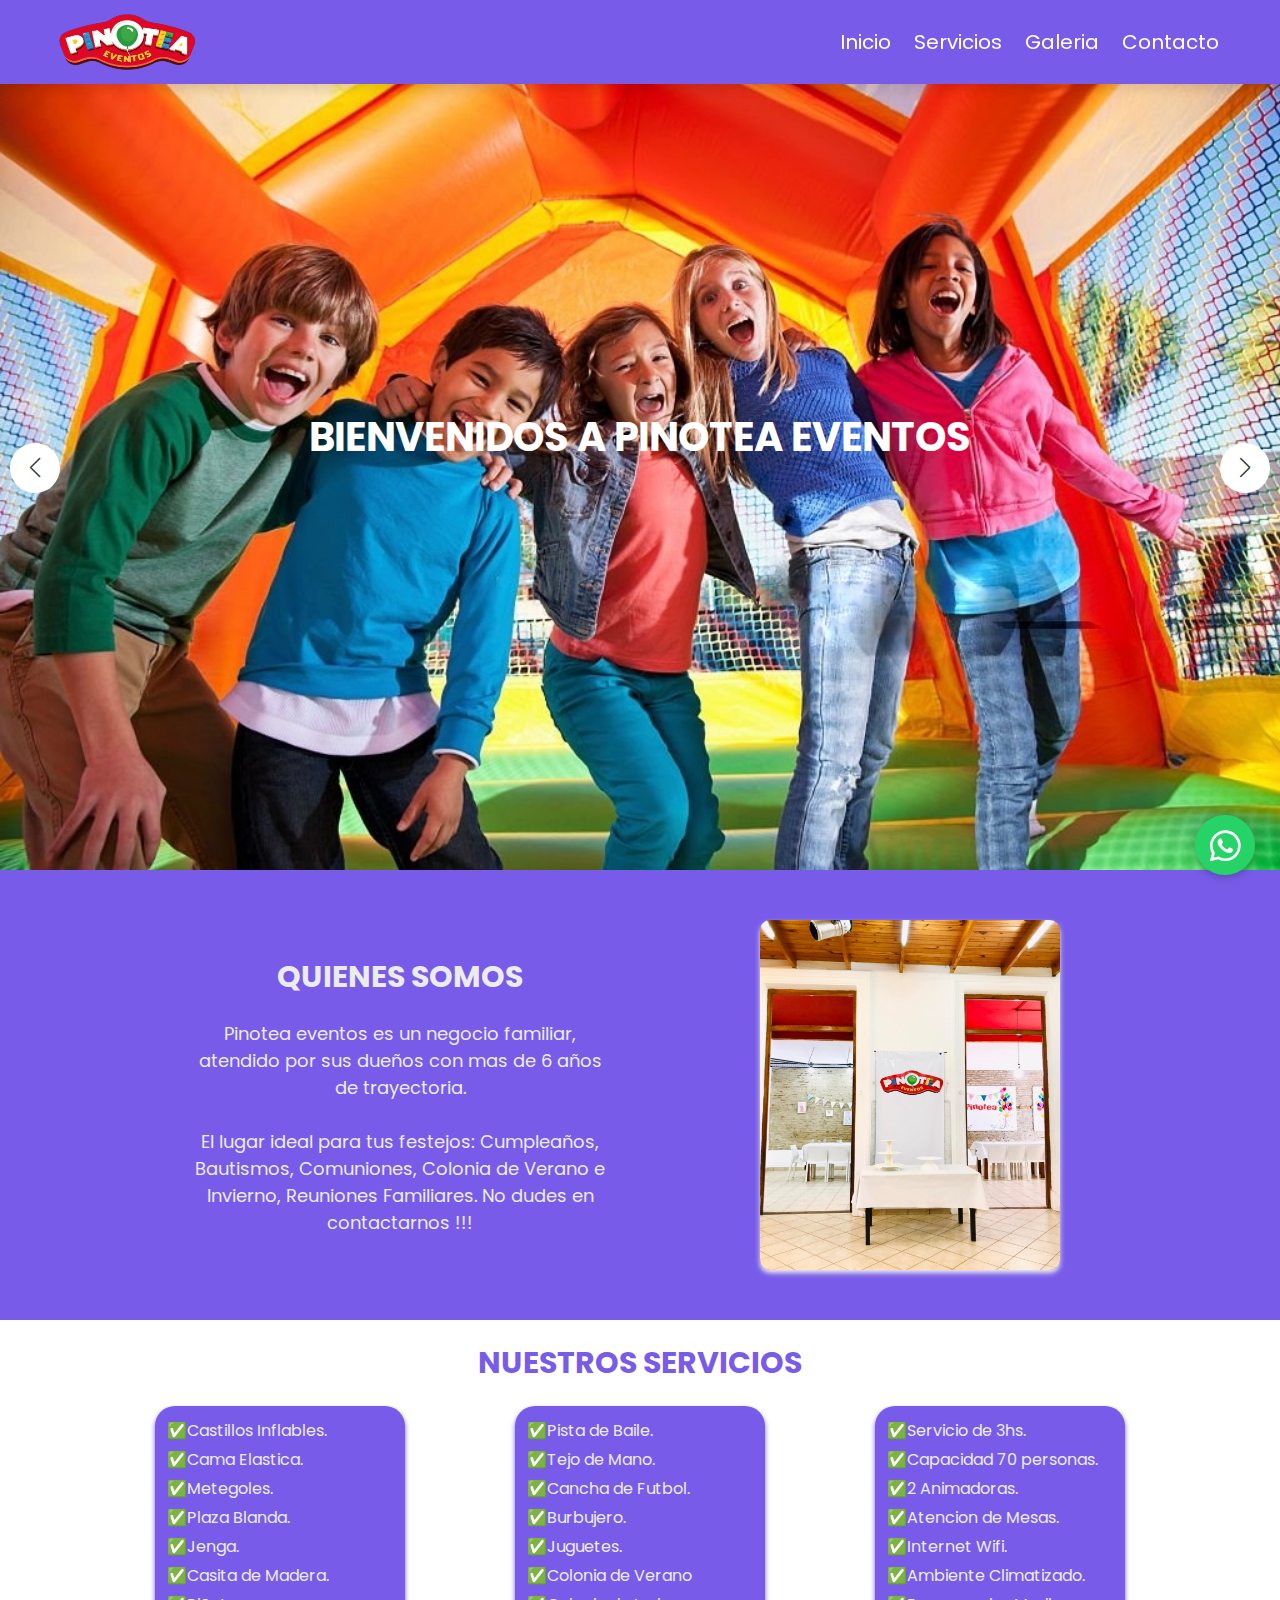
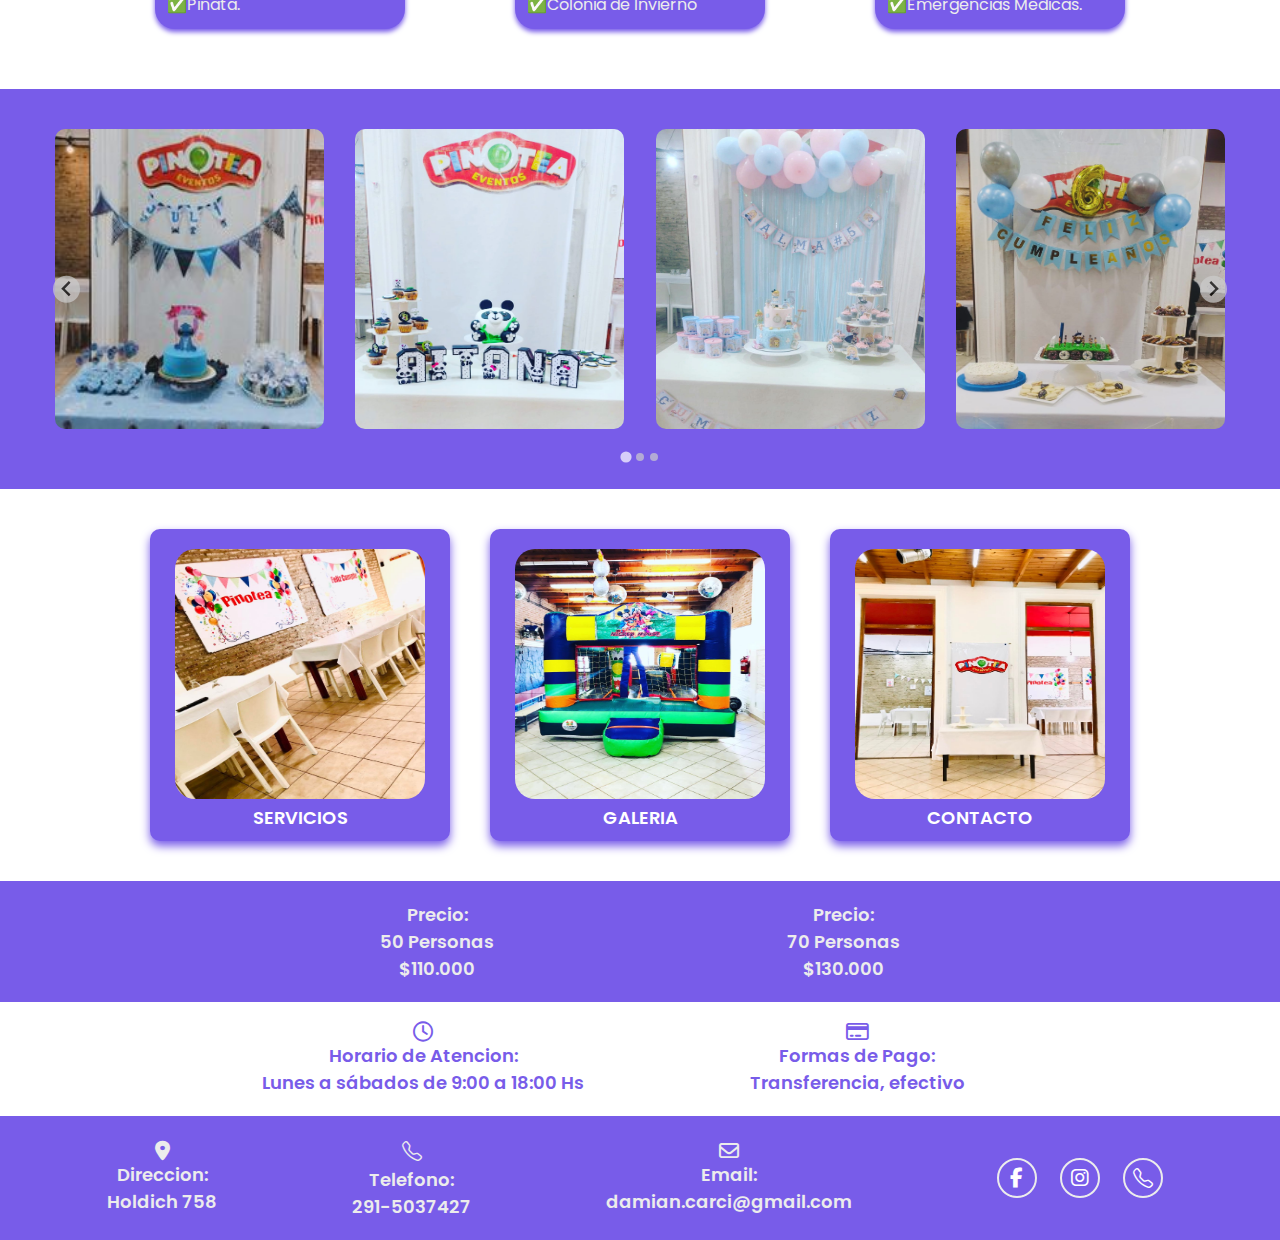
<file: index.html>
<!DOCTYPE html>
<html lang="en">
<head>
    <meta charset="UTF-8">
    <meta name="viewport" content="width=device-width, initial-scale=1.0">
    <title>Pinotea Eventos</title>
    <link rel="icon" href="./img-pinotea/logo-header-removebg-preview-icon.ico">
    <!-- font awesome cdn link  -->
   <link rel="stylesheet" href="https://cdnjs.cloudflare.com/ajax/libs/font-awesome/6.0.0/css/all.min.css">
   <!-- swiper js cdn link -->
   <link rel="stylesheet" href="https://cdn.jsdelivr.net/npm/swiper@9/swiper-bundle.min.css" />
    <!-- custom css link -->
   <link rel="stylesheet" href="style.css">
   <link rel="stylesheet" href="./css/animaciones.css" />
   <link rel="stylesheet" href="./mediaqueries/mediaqueries.css">
   <link rel="stylesheet" href="css/splide.min.css">
   
   <!-- iconos boostrap --> 
   <link
   rel="stylesheet"
   href="https://cdn.jsdelivr.net/npm/bootstrap-icons@1.9.1/font/bootstrap-icons.css"
 />
 <!-- iconos cdn inst y fcbk -->
 <link
 rel="stylesheet"
 href="https://cdnjs.cloudflare.com/ajax/libs/font-awesome/6.5.2/css/all.min.css"
/>
<script src="./js/splide.min.js"></script>
</head>
<body>

 <!-- header -->
    <header class="header">

   <!--   <a href="#" class="logo"> 
        <i class="fa-brands fa-fort-awesome"></i> Pinotea Eventos <i class="fa-brands fa-fort-awesome"></i>
      </a> -->
  
        <img src="./img-pinotea/logo-header-original.png" class="logo-img" alt="">
      
        <nav class="navbar"> 
          <a href="#inicio" class="boton-menu active">Inicio</a>
          <a href="./html/servicios.html" class="boton-menu">Servicios</a> 
          <a href="./html/imagenes.html" class="boton-menu">Galeria</a>
          <a href="./html/contacto.html" class="boton-menu">Contacto</a>
        </nav>

      <div id="menu-btn" class="fas fa-bars"></div>

    </header>
 <!-- end --> 

 

<!-- inicio --> 
<main>
  <!-- home -->
  <section class="home" id="home"> 

    <div class="swiper home-slider">

       <div class="swiper-wrapper">

          <div class="swiper-slide slide" style="background: url(img-pinotea/niños-riendo5.jpeg) no-repeat;">
             <div class="content">
                <h3>Bienvenidos a Pinotea Eventos</h3>
                <a href="https://api.whatsapp.com/send?phone=2915037427" class="btn" target="_blank"> Contactanos</a>
             </div>
          </div>

          <div class="swiper-slide slide" style="background: url(img-pinotea/galleria11.jpg) no-repeat;">
             <div class="content">
                <h3>Eventos Infantiles</h3>
                <a href="https://api.whatsapp.com/send?phone=2915037427" class="btn"> Contactanos</a>
             </div>
          </div> 

          <div class="swiper-slide slide" style="background: url(img-pinotea/galleria12.jpg) no-repeat;">
            <div class="content">
               <h3>Reuniones Familiares</h3>
               <a href="https://api.whatsapp.com/send?phone=2915037427" class="btn"> Contactanos</a>
            </div>
         </div>

    <!--  <div class="swiper-slide slide" style="background: url(img-pinotea/galleria2.jpg) no-repeat;">
             <div class="content">
                <h3>Colonia de Verano e Invierno</h3>
                <a href="https://api.whatsapp.com/send?phone=2915037427" class="btn">Contactanos</a>
             </div>
          </div> -->

    <!--  <div class="swiper-slide slide" style="background: url(img-pinotea/slider1.jpg) no-repeat;">
             <div class="content">
                <h3>Bienvenidos a Pinotea Eventos</h3>
                <a href="https://api.whatsapp.com/send?phone=2915037427" class="btn">Contactanos</a>
             </div>
          </div> -->

       </div>

       <div class="swiper-button-next"></div>
       <div class="swiper-button-prev"></div>

    </div>

 </section>
 <!-- end --> 
 <section class="nosotros-index" >
  <div class="contenedor-principal">
   <div class="nosotros-container">
     <h2>QUIENES SOMOS</h2>
     <p>Pinotea eventos es un negocio familiar, atendido por sus dueños con mas de 6 años de trayectoria. <br>  <br>
       El lugar ideal para tus festejos: Cumpleaños, Bautismos, Comuniones, 
       Colonia de Verano e Invierno, Reuniones Familiares. No dudes en contactarnos !!!
     </p>
   </div>

   <div class="nosotros-card">
    <img src="img-pinotea/galleria.jpg" alt="">
   </div>
  </div> 
 </section>
<!-- end --> 

<!-- servicios inicio --> 
<section class="servicios-index">
   <div class="servicios-container">
     <h2>NUESTROS SERVICIOS</h2>
     <div class="contenido-servicios-index">
       <div class="contenido-servicios-orden-index">
         <div class="contenido-servicios-orden-index1">
           <p>✅Castillos Inflables.</p>
           <p>✅Cama Elastica.</p>
           <p>✅Metegoles.</p>
           <p>✅Plaza Blanda.</p>
           <p>✅Jenga.</p> 
           <p>✅Casita de Madera.</p> 
           <p>✅Piñata.</p>
           </div>
         </div>

       <div class="contenido-servicios-orden-index">
         <div class="contenido-servicios-orden-index2">
           <p>✅Pista de Baile.</p>
           <p>✅Tejo de Mano.</p>
           <p>✅Cancha de Futbol.</p>
           <p>✅Burbujero.</p>
           <p>✅Juguetes.</p> 
           <p>✅Colonia de Verano</p> 
           <p>✅Colonia de Invierno</p>
         </div>
       </div>

       <div class="contenido-servicios-orden-index">
         <div class="contenido-servicios-orden-index3"> 
           <p>✅Servicio de 3hs.</p>
           <p>✅Capacidad 70 personas.</p>
           <p>✅2 Animadoras.</p>
           <p>✅Atencion de Mesas.</p>
           <p>✅Internet Wifi.</p>
           <p>✅Ambiente Climatizado.</p>
           <p>✅Emergencias Medicas.</p> 
         </div>
       </div>
     </div> 
   </div>
 </section> 
<!-- end --> 

<!-- splide inicio --> 
<section class="slide-index">
   <div class="contenido">
     <div class="splide" role="group" aria-label="Splide Basic HTML Example">
       <div class="splide__track">
           <ul class="splide__list">
                 <li class="splide__slide"><img src="./img-pinotea/slider.jpg" alt=""></li>
                 <li class="splide__slide"><img src="./img-pinotea/slider11.jpg" alt=""></li>
                 <li class="splide__slide"><img src="./img-pinotea/slider10.jpg" alt=""></li>
                 <li class="splide__slide"><img src="./img-pinotea/slider5.jpg" alt=""></li>
                 <li class="splide__slide"><img src="./img-pinotea/slider.jpg" alt=""></li>
                 <li class="splide__slide"><img src="./img-pinotea/slider3.jpg" alt=""></li>
                 <li class="splide__slide"><img src="./img-pinotea/slider4.jpg" alt=""></li>
                 <li class="splide__slide"><img src="./img-pinotea/slider6.jpg" alt=""></li>
                 <li class="splide__slide"><img src="./img-pinotea/slider7.jpg" alt=""></li>
                 <li class="splide__slide"><img src="./img-pinotea/slider8.jpg" alt=""></li>
                 <li class="splide__slide"><img src="./img-pinotea/slider9.jpg" alt=""></li>
                 <li class="splide__slide"><img src="./img-pinotea/slider1.jpg" alt=""></li>
           </ul>
       </div>
     </div>
   </div>
 </section> 
 <!-- end --> 

<!-- cards inicio --> 
<section id="info">
  <div class="info-cards-container">
    <div class="info-card">
      <a href="./html/servicios.html">
        <img src="./img-pinotea/galleria2.jpg" alt="" />
        <h3>SERVICIOS</h3>
      </a>
    </div>
  
    <div class="info-card">
      <a href="./html/imagenes.html">
        <img src="./img-pinotea/galleria6.jpg" alt="" />
        <h3>GALERIA</h3>
      </a>
    </div>

    <div class="info-card"> 
      <a href="./html/contacto.html">
        <img src="./img-pinotea/galleria.jpg" alt="" />
        <h3>CONTACTO</h3>
      </a>
    </div>
  </div>
</section>







<!-- end --> 

<!-- icons inicio --> 

<!-- <section class="icons-index">
   <div class="icons-index-contenedor">
     <div class="icons-index-card">
       <img src="./img-pinotea/tel.jpeg" alt="">
       <p>Escribinos por whatsapp</p>
     </div>
     <div class="icons-index-card">
       <img src="./img-pinotea/mujer.jpeg" alt="">
       <p>Coordinamos un fecha</p>
     </div>
     <div class="icons-index-card">
       <img src="./img-pinotea/icono-cumpleños.jpg" alt="">
       <p>Veni a disfrutar tu fiesta</p>
     </div>
   </div>
 </section> --> 

<!-- end --> 

<!-- footer inicio --> 
<footer id="footer2"> 
   <div class="footer2-container3">
     <div class="blue">
       <div class="precio1-footer2">
         <p>Precio:</p>
         <p>50 Personas</p>
         <p>$110.000</p>
       </div> 

       <div class="precio2-footer2">
         <p>Precio:</p>
         <p>70 Personas</p>
         <p>$130.000</p>
       </div>
     </div>
   </div> 

   <div class="footer2-container2">
     <div class="blue">
       <div class="horario-footer2">
         <i class="fa-regular fa-clock"></i>
         <p>Horario de Atencion:</p>
         <p>Lunes a sábados de 9:00 a 18:00 Hs</p>
       </div> 

       <div class="pago-footer2">
         <i class="fa-regular fa-credit-card"></i> 
         <p>Formas de Pago:</p>
         <p>Transferencia, efectivo</p>
       </div>
     </div>
   </div> 

   <div class="footer2-container">
     <div class="direccion-footer">
       <i class="fa-solid fa-location-dot"></i>
       <p>Direccion:</p>
       <p>Holdich 758</p>
     </div> 

     <div class="telefono-footer">
       <i class="bi bi-telephone"></i> 
       <p>Telefono:</p>
       <p>291-5037427</p>
     </div>

     <div class="email-footer">
       <i class="fa-regular fa-envelope"></i>
       <p>Email:</p>
       <p>damian.carci@gmail.com</p>
     </div> 

     <!--
     <div class="pago-footer">
       <i class="fa-regular fa-credit-card"></i>
       <p>Medios de pago:</p>
       <p>Efectivo o Transferencia</p>
     </div> -->

     <div class="social-icons">
       <a href="https://www.facebook.com/Pinoteacasitadefiestas" target="_blank">
         <i class="fab fa-facebook-f"></i>
       </a>
       <a href="https://www.instagram.com/pinotea.eventos?igsh=MXY5YWk1NXZpdzN3cA==" target="_blank">
         <i class="fab fa-instagram"></i>
       </a>
       <a href="https://api.whatsapp.com/send?phone=2915037427" target="_blank">
         <i class="bi bi-telephone"></i>
       </a> 
       <!-- <a href="" target="_blank">
         <i class="fa-brands fa-whatsapp"></i>
       </a> -->
     </div>
   </div> 

 </footer>
<!-- end footer--> 
<!-- icono whatsapp -->
<a href="https://api.whatsapp.com/send?phone=2915037427" class="btn-wsp" target="_blank">
 <i class="fa-brands fa-whatsapp"></i>
</a>
</main>
   <script src="https://cdn.jsdelivr.net/npm/swiper@9/swiper-bundle.min.js"></script>

   <script src="script.js"></script>
   <script>
      var splide = new Splide( '.splide', {
        type   : 'loop',
        perMove: 1,
perPage: 4,
gap    : '.2rem',
breakpoints: {

  1023: {
    perPage: 3,
    gap    : '.3rem',
  },

  767: {
    perPage: 3,
    gap    : '.7rem',
  },

  580: {
    perPage: 2,
    gap    : '.2rem',
    perMove: 1,
  }, 

  400: {
    perPage: 1, 
    perMove: 1,
  }, 
  }, 
},
 );

splide.mount();
  </script>

</body>
</html>
</file>
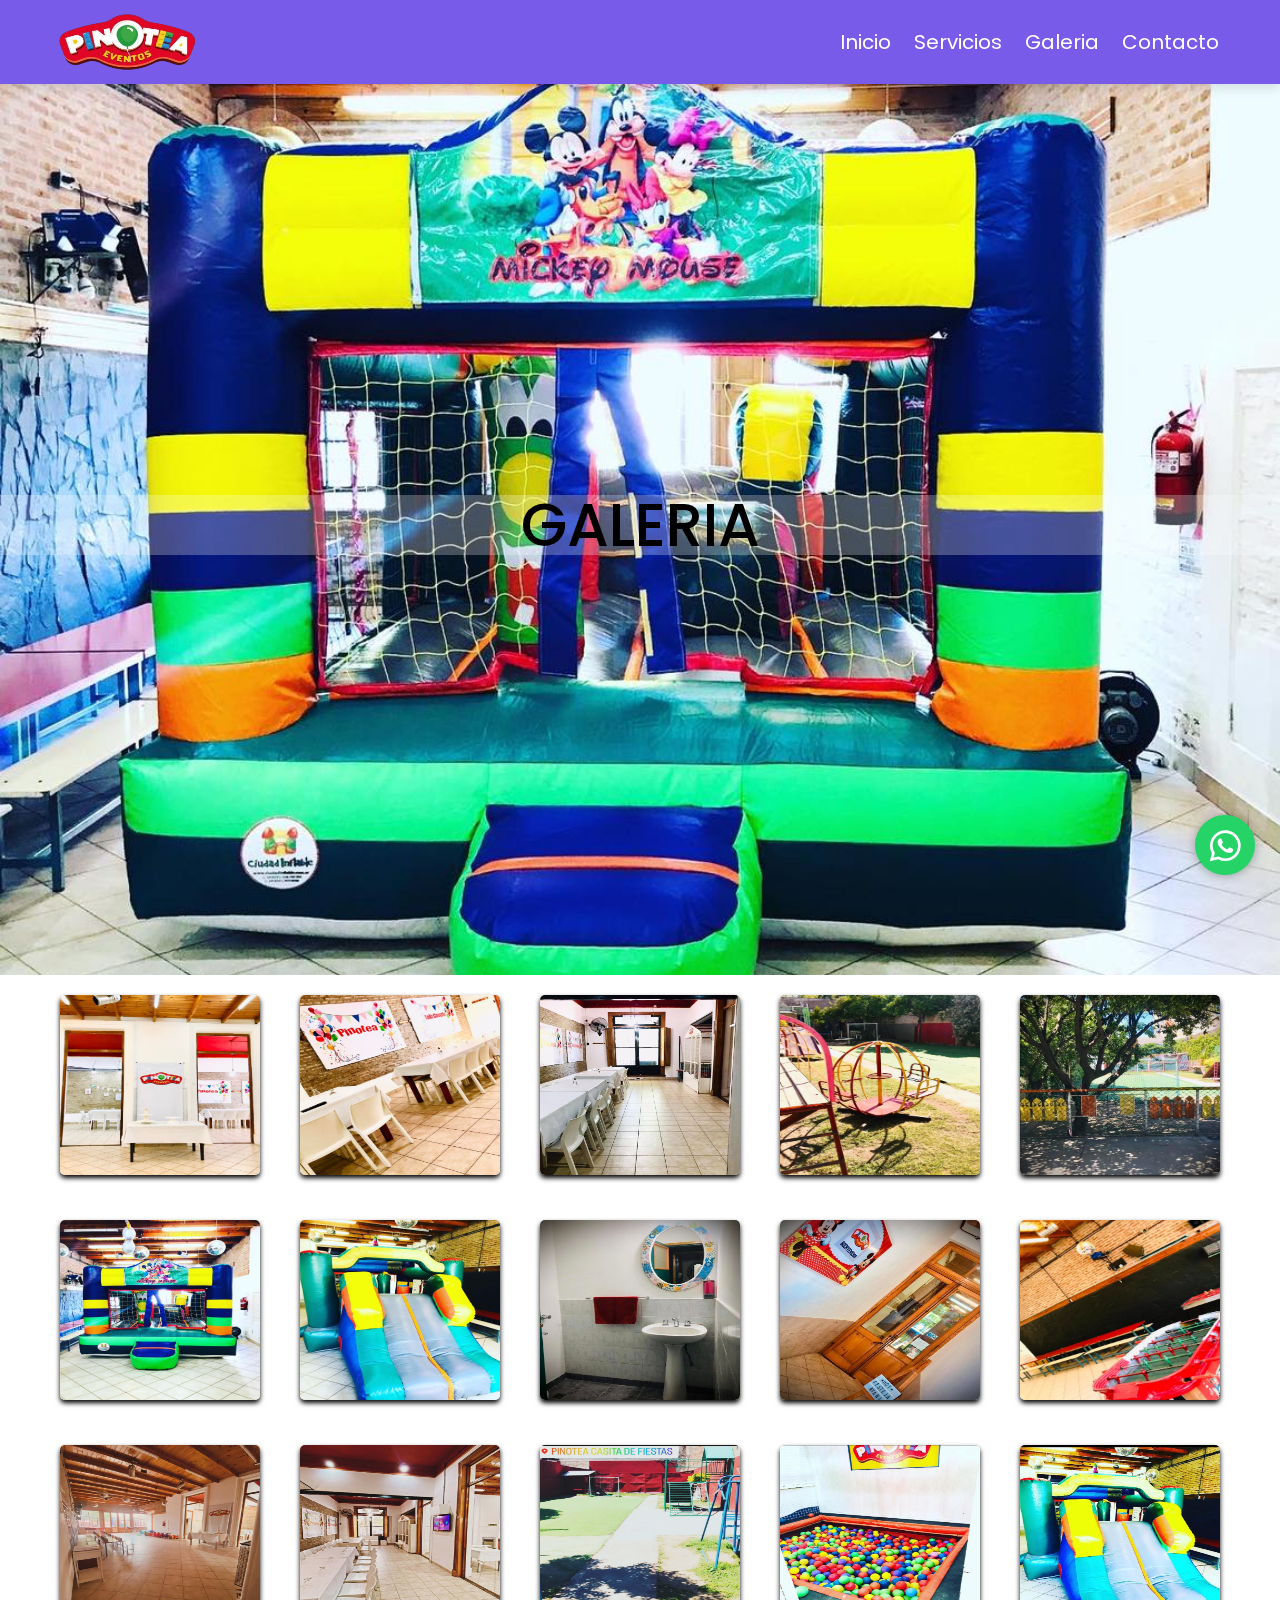
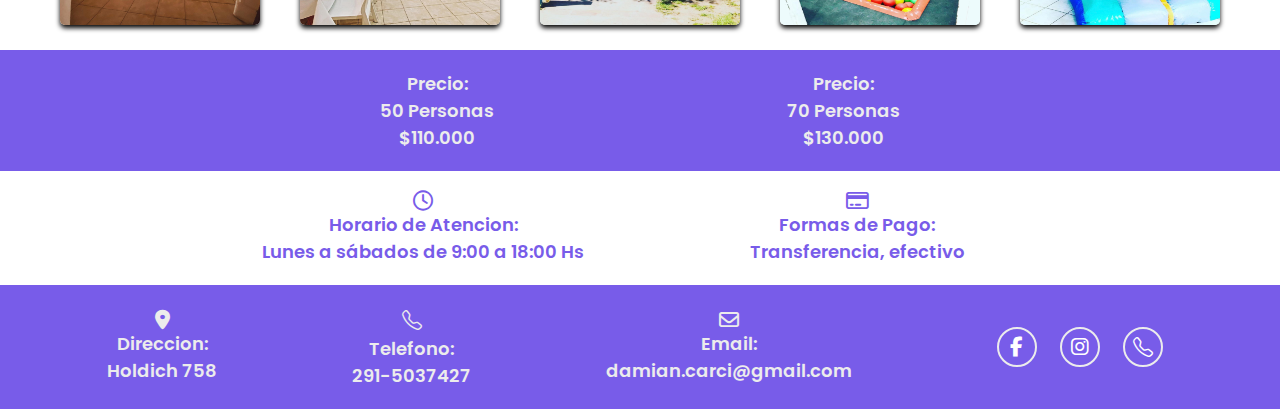
<file: html/imagenes.html>
<!DOCTYPE html>
<html lang="en">
  <head>
    <meta charset="UTF-8" />
    <meta name="viewport" content="width=device-width, initial-scale=1.0" />
    <title>Pinotea Eventos</title>
    <link rel="icon" href="../img-pinotea/logo-header-removebg-preview-icon.ico">
    <link rel="stylesheet" href="../style.css" /> 
    <link rel="stylesheet" href="../css/animaciones.css" />
    <link rel="stylesheet" href="../mediaqueries/mediaqueries.css">
    <link rel="stylesheet" href="../mediaqueries/mediaqueriesimagenes.css" /> 
    <!-- iconos boostrap -->
    <link
      rel="stylesheet"
      href="https://cdn.jsdelivr.net/npm/bootstrap-icons@1.9.1/font/bootstrap-icons.css"
    />
    <!-- iconos cdn inst y fcbk -->
    <link
      rel="stylesheet"
      href="https://cdnjs.cloudflare.com/ajax/libs/font-awesome/6.5.2/css/all.min.css"
    />

    <!-- galleria -->
    <link rel="stylesheet" href="../css/lightbox.css">

  </head>
  <body>
    
    <!-- header -->
    <header class="header"> 
  <!--     <a href="#" class="logo"> 
        <i class="fa-brands fa-fort-awesome"></i> Pinotea Eventos <i class="fa-brands fa-fort-awesome"></i>
      </a> 
      <a href="#" class="logo">
         <img src="../img-pinotea/logo-header.jpg" class="logo-img" alt="">
       </a>  --> 

        <img src="../img-pinotea/logo-header-original.png" class="logo-img" alt="">
 
         <nav class="navbar">
           <a href="../index.html" class="boton-menu">Inicio</a>
           <a href="./servicios.html" class="boton-menu ">Servicios</a>
           <a href="./imagenes.html" class="boton-menu  active">Galeria</a>
           <a href="./contacto.html" class="boton-menu">Contacto</a>
         </nav>
 
       <div id="menu-btn" class="fas fa-bars"></div>
 
     </header>
  <!-- end --> 

      <main>
        <section id="#galeria" class="galeria-section">
          <div class="galeria_section-text">
          <h1>Galeria</h1>
          <!--<p>
                  Hacemos tu fiesta mas divertida !!!
              </p> -->
          </div> 
        </section>
        <section id="#imagenes" class="imagenes-section">
          <!-- <h1>Nuestros Productos</h1> -->

          <div class="gallery">
            <a href="../img-pinotea/galleria.jpg" data-lightbox="pinotea-eventos" data-title="galleria">
              <img src="../img-pinotea/galleria.jpg" alt="">
            </a> 

            <a href="../img-pinotea/galleria2.jpg" data-lightbox="pinotea-eventos" data-title="">
              <img src="../img-pinotea/galleria2.jpg" alt="">
            </a>
            <a href="../img-pinotea/galleria3.jpg" data-lightbox="pinotea-eventos" data-title="">
              <img src="../img-pinotea/galleria3.jpg" alt="">
            </a>
            <a href="../img-pinotea/galleria4.jpg" data-lightbox="pinotea-eventos" data-title="">
              <img src="../img-pinotea/galleria4.jpg" alt="">
            </a>
            <a href="../img-pinotea/galleria5.jpg" data-lightbox="pinotea-eventos" data-title="">
              <img src="../img-pinotea/galleria5.jpg" alt="">
            </a>
            <a href="../img-pinotea/galleria6.jpg" data-lightbox="pinotea-eventos" data-title="">
              <img src="../img-pinotea/galleria6.jpg" alt="">
            </a>
            <a href="../img-pinotea/galleria7.jpg" data-lightbox="pinotea-eventos" data-title="">
              <img src="../img-pinotea/galleria7.jpg" alt="">
            </a>
            <a href="../img-pinotea/galleria8.jpg" data-lightbox="pinotea-eventos" data-title="">
              <img src="../img-pinotea/galleria8.jpg" alt="">
            </a>
            <a href="../img-pinotea/galleria9.jpg" data-lightbox="pinotea-eventos" data-title="">
              <img src="../img-pinotea/galleria9.jpg" alt="">
            </a>
            <a href="../img-pinotea/galleria10.jpg" data-lightbox="pinotea-eventos" data-title="">
              <img src="../img-pinotea/galleria10.jpg" alt="">
            </a>
            <a href="../img-pinotea/galleria11.jpg" data-lightbox="pinotea-eventos" data-title="">
              <img src="../img-pinotea/galleria11.jpg" alt="">
            </a>
            <a href="../img-pinotea/galleria12.jpg" data-lightbox="pinotea-eventos" data-title="">
              <img src="../img-pinotea/galleria12.jpg" alt="">
            </a>
            <a href="../img-pinotea/galleria13.jpg" data-lightbox="pinotea-eventos" data-title="">
              <img src="../img-pinotea/galleria13.jpg" alt="">
            </a>
            <a href="../img-pinotea/galleria14.jpg" data-lightbox="pinotea-eventos" data-title="">
              <img src="../img-pinotea/galleria14.jpg" alt="">
            </a>
            <a href="../img-pinotea/galleria15.jpg" data-lightbox="pinotea-eventos" data-title="">
              <img src="../img-pinotea/galleria15.jpg" alt="">
            </a>
          </div>
        </section>


        <footer id="footer2"> 
          <div class="footer2-container3">
            <div class="blue">
              <div class="precio1-footer2">
           <!-- <i class="fa-solid fa-dollar-sign"></i> -->
                <p>Precio:</p>
                <p>50 Personas</p>
                <p>$110.000</p>
              </div> 

              <div class="precio2-footer2">
           <!-- <i class="fa-solid fa-dollar-sign"></i> -->
                <p>Precio:</p>
                <p>70 Personas</p>
                <p>$130.000</p>
              </div>
            </div>
          </div> 

          <div class="footer2-container2">
            <div class="blue">
              <div class="horario-footer2">
                <i class="fa-regular fa-clock"></i>
                <p>Horario de Atencion:</p>
                <p>Lunes a sábados de 9:00 a 18:00 Hs</p>
              </div> 

              <div class="pago-footer2">
                <i class="fa-regular fa-credit-card"></i> 
                <p>Formas de Pago:</p>
                <p>Transferencia, efectivo</p>
              </div>
            </div>
          </div> 

          <div class="footer2-container">
            <div class="direccion-footer">
              <i class="fa-solid fa-location-dot"></i>
              <p>Direccion:</p>
              <p>Holdich 758</p>
            </div> 

            <div class="telefono-footer">
              <i class="bi bi-telephone"></i> 
              <p>Telefono:</p>
              <p>291-5037427</p>
            </div>
  
            <div class="email-footer">
              <i class="fa-regular fa-envelope"></i>
              <p>Email:</p>
              <p>damian.carci@gmail.com</p>
            </div> 

            <!--
            <div class="pago-footer">
              <i class="fa-regular fa-credit-card"></i>
              <p>Medios de pago:</p>
              <p>Efectivo o Transferencia</p>
            </div> -->
  
            <div class="social-icons">
              <a href="https://www.facebook.com/Pinoteacasitadefiestas" target="_blank">
                <i class="fab fa-facebook-f"></i>
              </a>
              <a href="https://www.instagram.com/pinotea.eventos?igsh=MXY5YWk1NXZpdzN3cA==" target="_blank">
                <i class="fab fa-instagram"></i>
              </a>
              <a href="https://api.whatsapp.com/send?phone=2915037427" target="_blank">
                <i class="bi bi-telephone"></i>
              </a> 
              <!-- <a href="" target="_blank">
                <i class="fa-brands fa-whatsapp"></i>
              </a> -->
            </div>
          </div> 

        </footer>
      <!-- icono whatsapp -->
      <a href="https://api.whatsapp.com/send?phone=2915037427" class="btn-wsp" target="_blank">
        <i class="fa-brands fa-whatsapp"></i>
      </a>
      </main>
    </div>
    <!-- galleria -->
    <script src="../script.js"></script>
    <script src="../js/lightbox-plus-jquery.js"></script>
  </body>
</html>
</file>
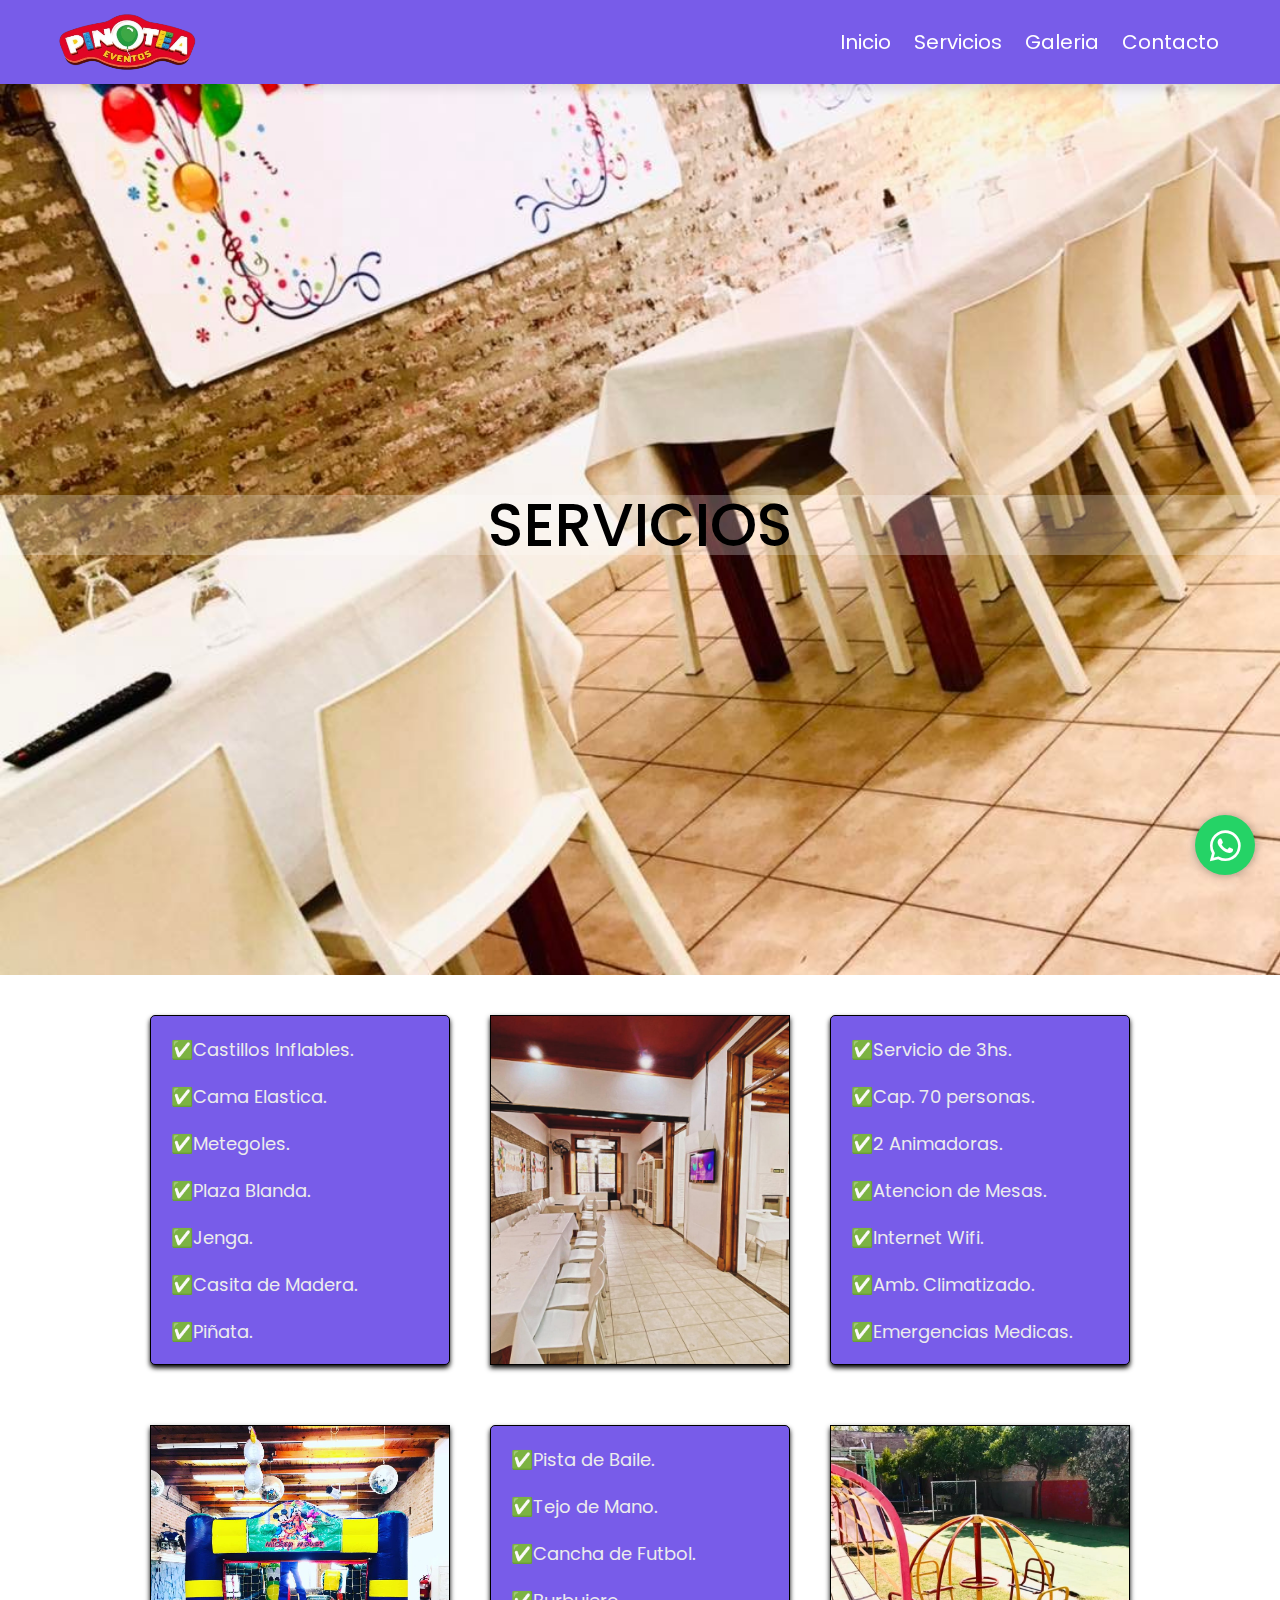
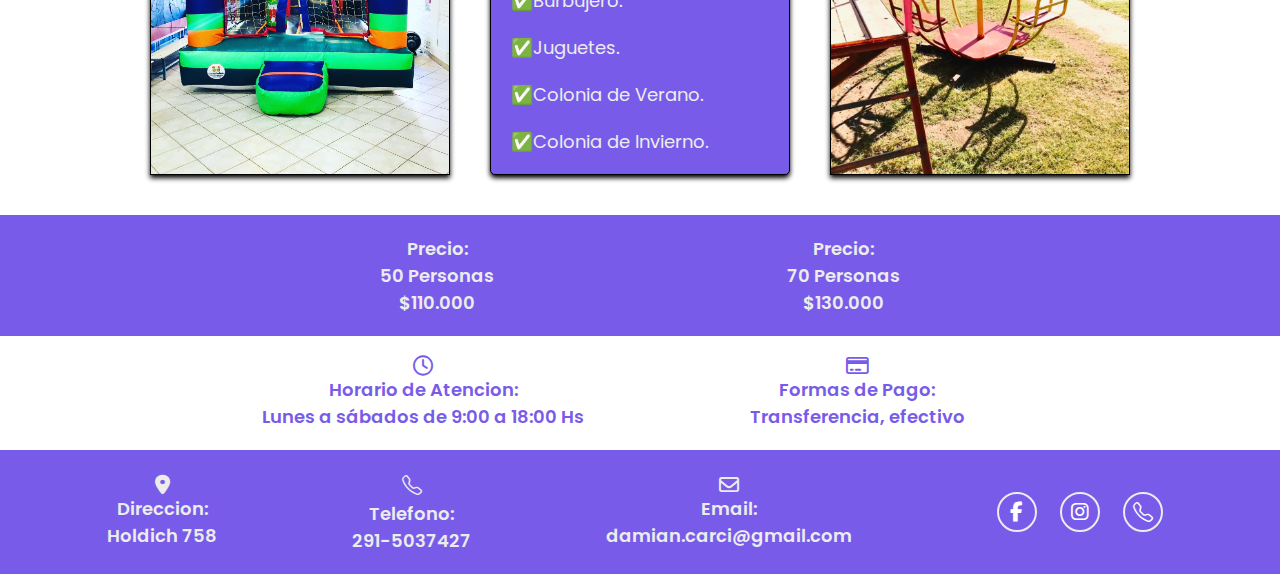
<file: html/servicios.html>
<!DOCTYPE html>
<html lang="en">
  <head>
    <meta charset="UTF-8" />
    <meta name="viewport" content="width=device-width, initial-scale=1.0" />
    <title>Pinotea Eventos</title>
    <link rel="icon" href="../img-pinotea/logo-header-removebg-preview-icon.ico">
    <link rel="stylesheet" href="../style.css" /> 
    <link rel="stylesheet" href="../css/animaciones.css" />
    <link rel="stylesheet" href="../mediaqueries/mediaqueries.css" /> 
    <link rel="stylesheet" href="../mediaqueries/mediaqueriesservicios.css">
    <!-- iconos boostrap --> 
    <link
      rel="stylesheet"
      href="https://cdn.jsdelivr.net/npm/bootstrap-icons@1.9.1/font/bootstrap-icons.css"
    />

    <link
      rel="stylesheet"
      href="https://cdnjs.cloudflare.com/ajax/libs/font-awesome/6.5.2/css/all.min.css"
    />
  </head>
  <body>

    <!-- header -->
    <header class="header"> 
       <!--  <a href="#" class="logo"> 
          <i class="fa-brands fa-fort-awesome"></i> Pinotea Eventos <i class="fa-brands fa-fort-awesome"></i>
        </a> 
          <a href="#" class="logo">
            <img src="../img-pinotea/logo-header.jpg" class="logo-img" alt="">
          </a>  --> 

          <img src="../img-pinotea/logo-header-original.png" class="logo-img" alt="">
    
            <nav class="navbar">
              <a href="../index.html" class="boton-menu">Inicio</a>
              <a href="#" class="boton-menu active">Servicios</a>
              <a href="./imagenes.html" class="boton-menu">Galeria</a>
              <a href="./contacto.html" class="boton-menu">Contacto</a>
            </nav>
    
          <div id="menu-btn" class="fas fa-bars"></div>
    
        </header>
     <!-- end --> 
    
     
      <main class="main">

        <section id="#servicios" class="servicios-section">
          <div class="servicios_section-text">
          <h1>Servicios</h1>
          <!--<p>
                  Hacemos tu fiesta mas divertida !!!
              </p> -->
          </div> 
        </section> 

        <section class="servicios-section2">
    <!--  <h2 class="titulo-principal">SERVICIOS</h2> -->
          <div class="contenido-servicios">
            <div class="contenedor1">
              <div class="contenido-servicios-orden">
                <p>✅Castillos Inflables.</p>
                <p>✅Cama Elastica.</p>
                <p>✅Metegoles.</p>
                <p>✅Plaza Blanda.</p>
                <p>✅Jenga.</p> 
                <p>✅Casita de Madera.</p> 
                <p>✅Piñata.</p>
              </div> 
              <img src="../img-pinotea/galleria12.jpg" alt="">
              <div class="contenido-servicios-orden">
                <p>✅Servicio de 3hs.</p>
                <p>✅Cap. 70 personas.</p>
                <p>✅2 Animadoras.</p>
                <p>✅Atencion de Mesas.</p>
                <p>✅Internet Wifi.</p>
                <p>✅Amb. Climatizado.</p>
                <p>✅Emergencias Medicas.</p> 
              </div> 
            </div>

            <div class="contenedor2"> 
              <img src="../img-pinotea/galleria6.jpg" alt=""> 
              <div class="contenido-servicios-orden">
                <p>✅Pista de Baile.</p>
                <p>✅Tejo de Mano.</p>
                <p>✅Cancha de Futbol.</p>
                <p>✅Burbujero.</p>
                <p>✅Juguetes.</p> 
                <p>✅Colonia de Verano.</p> 
                <p>✅Colonia de Invierno.</p>
              </div>
              <img src="../img-pinotea/galleria4.jpg" alt="">
            </div>
            <!--
            <div class="contenedor3">
              <img src="../img-pinotea/galleria4.jpg" alt="">
              <div class="contenido-servicios-orden">
                <p>✅Servicio de 3hs.</p>
                <p>✅Cap. 70 personas.</p>
                <p>✅2 Animadoras.</p>
                <p>✅Atencion de Mesas.</p>
                <p>✅Internet Wifi.</p>
                <p>✅Amb. Climatizado.</p>
                <p>✅Emergencias Medicas.</p> 
              </div> 
              <img src="../img-pinotea/galleria12.jpg" alt="">
            </div> -->
          </div>
        </section>

        <footer id="footer2"> 
          <div class="footer2-container3">
            <div class="blue">
              <div class="precio1-footer2">
           <!-- <i class="fa-solid fa-dollar-sign"></i> -->
                <p>Precio:</p>
                <p>50 Personas</p>
                <p>$110.000</p>
              </div> 

              <div class="precio2-footer2">
           <!-- <i class="fa-solid fa-dollar-sign"></i> -->
                <p>Precio:</p>
                <p>70 Personas</p>
                <p>$130.000</p>
              </div>
            </div>
          </div> 

          <div class="footer2-container2">
            <div class="blue">
              <div class="horario-footer2">
                <i class="fa-regular fa-clock"></i>
                <p>Horario de Atencion:</p>
                <p>Lunes a sábados de 9:00 a 18:00 Hs</p>
              </div> 

              <div class="pago-footer2">
                <i class="fa-regular fa-credit-card"></i> 
                <p>Formas de Pago:</p>
                <p>Transferencia, efectivo</p>
              </div>
            </div>
          </div> 

          <div class="footer2-container">
            <div class="direccion-footer">
              <i class="fa-solid fa-location-dot"></i>
              <p>Direccion:</p>
              <p>Holdich 758</p>
            </div> 

            <div class="telefono-footer">
              <i class="bi bi-telephone"></i> 
              <p>Telefono:</p>
              <p>291-5037427</p>
            </div>
  
            <div class="email-footer">
              <i class="fa-regular fa-envelope"></i>
              <p>Email:</p>
              <p>damian.carci@gmail.com</p>
            </div> 

            <!--
            <div class="pago-footer">
              <i class="fa-regular fa-credit-card"></i>
              <p>Medios de pago:</p>
              <p>Efectivo o Transferencia</p>
            </div> -->
  
            <div class="social-icons">
              <a href="https://www.facebook.com/Pinoteacasitadefiestas" target="_blank">
                <i class="fab fa-facebook-f"></i>
              </a>
              <a href="https://www.instagram.com/pinotea.eventos?igsh=MXY5YWk1NXZpdzN3cA==" target="_blank">
                <i class="fab fa-instagram"></i>
              </a>
              <a href="https://api.whatsapp.com/send?phone=2915037427" target="_blank">
                <i class="bi bi-telephone"></i>
              </a> 
              <!-- <a href="" target="_blank">
                <i class="fa-brands fa-whatsapp"></i>
              </a> -->
            </div>
          </div> 

        </footer>
      <!-- icono whatsapp -->
      <a href="https://api.whatsapp.com/send?phone=2915037427" class="btn-wsp" target="_blank">
        <i class="fa-brands fa-whatsapp"></i>
      </a>
      </main>
    </div>
    <script src="../script.js"></script>
  </body>
</html>
</file>
<file: style.css>
@import url('https://fonts.googleapis.com/css2?family=Poppins:wght@100;200;300;400;500;600&display=swap');

:root{
    --primary:#0077b6;
    --secondary:#48cae4;
    --black:#333;
    --white:#fff; 
    --box-shadow: 0 .5rem 1rem rgba(0, 0, 0, 0.1); 
    --clr-main: #4b33a8;
    --clr-main-light: #785ce9;
    --clr-white: #ececec;
    --clr-gray: #e2e2e2;
    --clr-red: #961818; 
} 

*{
    font-family: 'Poppins', sans-serif;
    margin: 0; padding: 0;
    box-sizing: border-box;
    outline: none; border: none;
    text-decoration: none; 
    transition: .2s linear; 
    /* text-transform: capitalize; */ 
}

html{
    font-size: 62.5%;
    overflow-x: hidden;
    scroll-padding-top: 9rem;
    scroll-behavior: smooth;
}

html::-webkit-scrollbar{
    width: .8rem;
}

html::-webkit-scrollbar-track{
    background: transparent;
}

html::-webkit-scrollbar-thumb{
    background: var(--primary);
    border-radius: .5rem;
}
/*
section{
    padding: 5rem 7%;
} 
*/
.heading{
    font-size: 4rem;
    color: var(--primary);
    text-align: center;
    text-transform: uppercase;
    font-weight: bolder;
    margin-bottom: 3rem;
} 

.btn{
    display: inline-block;
    margin-top: 1rem;
    padding: 1rem 3rem;
    background: var(--primary);
    border-radius: .5rem;
    color: var(--white);
    font-size: 1.7rem;
    cursor: pointer;
}

.btn:hover{
    background: var(--white);
    color: var(--clr-main-light);
}

/* Start Header */ 
.header{
    position: fixed;
    top: 0; left: 0; right: 0; 
    z-index: 1000; /* buscar para que sirve esto */
   /* background: var(--white);*/
    box-shadow: var(--box-shadow);
    display: flex;
    align-items: center;
    justify-content:space-between;
    background-color: var(--clr-main-light); 
    padding-right: 4%;
    padding-left: 2%; 
    padding-bottom: 7px;
    padding-top: 7px;
   /* padding: 2rem 9%; */ 
} 

.header img {
    width: 200px;
    height: 70px; 
} 

/*
.header .logo {
    font-size: 2.5rem;
    font-weight: bolder;
    color: white;
    color: var(--black); 
} */


/* 
.header .logo i{
    color: white;
    color: var(--primary);
    padding-right: .5rem;
} */

.header .navbar a{
   /* font-size: 1.7rem;*/
    font-size: 20px;
    margin: 0 1rem; 
    color: white; 
    /* color: var(--black); */
}

.header .navbar a:hover{
    color: var(--black);
}

.header .navbar .btn{
    margin-top: 0;
    color: var(--white);
}

.header .navbar .btn:hover{
    color: var(--white);
} 

#menu-btn{
    display: none;
    font-size: 2.5rem;
    margin-left: 1.7rem;
    cursor: pointer;
    color: white;
    /* color: var(--black); */
}

#menu-btn:hover{
    color: var(--black);
}
/* End Header */ 

/* Start Home */
.home{
    padding: 0;
    margin-top: 60px;
}

.home .slide{
    min-height: 90vh;
    background-size: cover !important;
    background-position: center !important;
    display: flex;
    align-items: center;
    justify-content: center;
    z-index: -1; 
}

.home .slide .content{
    width: 80rem;
    text-align: center;
}

.home .slide .content h3{
    font-size: 4rem;
    text-transform: uppercase;
    color: var(--white);
    line-height: 1.1;
    padding: 2rem 0;
}

.swiper-button-next,
.swiper-button-prev{
    height: 5rem;
    width: 5rem;
    line-height: 5rem;
    background: var(--white);
    color: var(--black);
    border-radius: 50%;
}

.swiper-button-next:hover,
.swiper-button-prev:hover{
    background: var(--primary);
    color: var(--white);
}

.swiper-button-next::after,
.swiper-button-prev::after{
    font-size: 2rem;
}
/* End Home */ 

/* media queries */

@media (max-width:1023px){

    
    html{
        font-size: 55%;
    } 

    /* 
    .header{
        padding: 2.5rem 3rem;
    } */

    .home {
        padding: 0;
        margin-top: 80px;
    } 
    
    main {
        margin-top: 0px; 
        padding: 0;
    }

}

@media (max-width: 768px){
    .home {
        margin-top: 60px;
    }

    #menu-btn{
        display: inline-block;
    }
    .header {
        padding-right: 7%;
    }

    .header .navbar{
        position: absolute;
        top: 110%; 
        right: -110%;
        width: 30rem;
        box-shadow: var(--box-shadow);
        background: var(--clr-main-light);
       /* background: var(--white);*/
        border-radius: .5rem; 
    }

    .header .navbar.active{
        right: 2rem;
        transition: .4s linear; 
    }

    .header .navbar a{
        font-size: 2rem;
        margin: 2rem 2.5rem;
        display: block;
    }

    .home .slide .content{
        width: 50rem;
    }

    .review .review-slider{
        width: 100%;
        padding: 1rem;
        padding-top: 15%;
    }
}

@media (max-width: 450px){

    html{
        font-size: 50%;
    } 

    /*
    .header {
        padding: 3rem;
    } */

    .home .slide .content{
        width: 30rem;
    }

    .home .slide .content h3{
        font-size: 3rem;
    }

} 

/* ---------------------------------------------- */
main {
    display: flex;
    flex-direction: column;
} 

.nosotros-index {
    background-color: var(--clr-main-light);
    width: 100%;
    margin: 0 auto; /* centra en el medio la informacion */
    padding: 50px 0; 
    display: flex;
    justify-content: center;
    align-items: center; 
} 

.contenedor-principal { 
    max-width: 1200px;
    margin: 0 auto;
    display: flex; 
    justify-content: center;
    align-items: center; 
}

.nosotros-container {
    width: 50%;
    max-width: 1200px; 
    margin: 0 auto;
    display: flex;
    justify-content: center;
    align-items: center; 
    flex-direction: column;
    gap: 20px;
    color: var(--clr-white);
    padding: 0px 0px; 
}

.nosotros-container h2 {
    font-size: 30px;
}

.nosotros-index p {
    text-align: center;
    font-size: 18px;
    width: 70%;
} 

.nosotros-card {
    width: 40%; 
    display: flex;
    justify-content: flex-start;
    align-items: center; 
}

.nosotros-card img{
    width: 300px;
    height: 350px;
    border-radius: 10px; 
    box-shadow: 0 3px 5px var(--clr-white);
}

.nosotros-card img:hover {
    transform: scale(1.05);
}

/* ---------------------------------------------- */ 

/* ---------------------------------------------- */ 
.servicios-index {
    /* padding: 0px 0px;*/
   /* background-color: var(--clr-white);*/
    width: 100%;
    margin: 0 auto; /* centra en el medio la informacion */
    background-color: white;
} 

.servicios-container { 
    width: 100%;
    margin: 0 auto;
    display: flex;
    justify-content: center;
    align-items: center;
    flex-direction: column;
    gap: 0px;
    color: var(--clr-white);
    max-width: 1200px;
    margin-top: 20px;
    margin-bottom: 20px;
} 

.servicios-index h2 {
    color: var(--clr-main-light);
    font-size: 30px;
}

.servicios-index p {
    font-size: 16px;
}

.contenido-servicios-index {
    display: flex;
    justify-content: space-around;
    flex-wrap: wrap;
    margin-top: 20px;
    margin-bottom: 20px;
    width: 90%;
    margin: 0 auto;
  /*background-color: #25d366;
    gap: 150px; */ 
}

.contenido-servicios-orden-index {
    width: 250px;
    /*height: 250px;*/
  /*  margin: 0px 0px; */
    padding: 0px;
    color: var(--clr-white);
 /*  background-color: #4b33a8; */
   border-radius: 20px; 
}

.contenido-servicios-orden-index1,
.contenido-servicios-orden-index2,
.contenido-servicios-orden-index3 {
    display: flex;
    flex-direction: column;
    justify-content: center;
    width: 250px;
    margin: 20px auto;
    padding: 10px; 
    background-color: var(--clr-main-light); 
    border-radius: 20px; 
    box-shadow: 0 3px 5px var(--clr-main-light); 
  /*background-color: #785ce9; */
} 

.contenido-servicios-orden-index1:hover,
.contenido-servicios-orden-index2:hover,
.contenido-servicios-orden-index3:hover {
    transform: scale(1.05);
}

.contenido-servicios-orden-index p {
    margin: 2px;
    font-size: 16px;
} 
/* ---------------------------------------------- */ 

/* ---------------------------------------------- */ 
.slide-index {
    /* background-color: black; */ 
    background-color: var(--clr-main-light);
    width: 100%;
    margin-top: 20px;
    margin-bottom: 0px;
    padding: 20px;
} 

.contenido {
    display: flex;
    justify-content: center;
    text-align: center;
    align-items: center;
    width: 100%;
    margin: 0 auto;
    max-width: 1200px; 
    /*background: lightgray;*/
} 

.splide__slide {
   padding-top: 20px;
   padding-bottom: 40px;
} 

.splide__slide img {
    width: 90%;
    height: 300px;
    border-radius: 10px;
} 
/* ---------------------------------------------- */ 

#info {
    padding: 40px 40px; /* arriba y abajo 70px, izq y der 0px*/
    max-width: 1200px;
    margin: 0 auto;
    display: flex;
    justify-content: center;
    align-items: center;
    flex-direction: column;
    gap: 0px; /* distancia entre cards y titulo */
  }
  
  .info-cards-container {
    display: flex;
    justify-content: space-around;
    align-items: flex-start;
    flex-wrap: wrap;
    gap: 40px;
  }
  
  .info-card {
    width: 300px;
    /*height: 100%;*/
    /*height: 290px;*/
    height: auto;
    padding: 20px 20px;
    padding-bottom: 10px;;
    display: flex;
    flex-direction: column;
    align-items: center;
    text-align: center;
    background: var(--clr-main-light);
    border-radius: 10px;
    gap: 10px; 
    box-shadow: 0 5px 10px var(--clr-main-light);
   /* border: 2px solid black;*/
  } 
  
  .info-card:hover {
    transform: scale(1.05);
  }
  
  .info-card img {
    width: 250px;
    height: 250px;
    border-radius: 20px;
  }
  
  .info-card h3 {
    font-weight: 600;
    font-size: 18px;
    color: white;
  } 
/* ---------------------------------------------- */ 
/* 
.icons-index {
    margin: 0 auto;
    width: 100%; 
    display: flex;
    align-items: center;
    justify-content: center;
    color: var(--clr-white);
    margin-top: 20px;
}

.icons-index-contenedor {
    display: flex;
    justify-content: space-around;
    align-items: center;
    flex-wrap: wrap;
    width: 80%;
    margin-bottom: 20px;
    max-width: 1200px;
}

.icons-index-card {
    display: flex;
    flex-direction: column;
    justify-content: center;
    align-items: center;
    text-align: center;
    width: 250px;
    height: auto;
    padding: 20px 20px;
    background-color: var(--clr-main-light); 
    border-radius: 20px;
    margin: 10px; 
    box-shadow: 0 3px 5px var(--clr-main-light); 
} 

.icons-index-card:hover {
    transform: scale(1.05);
}

.icons-index-card img {
    width: 60px;
    height: 60px;
    border-radius: 10%;
    margin-bottom: 10px;
}

.icons-index-card p {
    font-size: 16px;
} */ 
/* ---------------------------------------------- */ 

/* ---------------------------------------------- */ 
footer {
    color: var(--clr-white); 
    display: flex;
    flex-direction: column;
    justify-content: center;
    align-items: center;
    padding: 0px 0;
    /* gap: 10px; */
    /*padding-right: 2rem;*/
   /*  display: none; */
    /* max-width: 1200px;
    margin: 0 auto; */
    background-color: var(--clr-main-light);
} 

#footer2 {
    display: flex;
   /* background-color: var(--clr-main);
    border-top: 2px solid white; */
} 

footer p {
    font-size: 18px;
    margin-bottom: 0px;
} 

.footer2-container3 { 
    width: 100%;
    background-color: var(--clr-main-light);
    padding: 20px; 
    max-width: 1200px;
    margin: 0 auto;
   /* gap: 90px;*/
   /* background-color: #20ba5a; */
} 

.blue {
    display: flex;
    justify-content: space-around;
    align-items: center;
    width: 70%;
    margin: 0 auto;
    margin-top: 0px;
}

.precio1-footer2, 
.precio2-footer2 {
    color: var(--clr-white);
    display: flex;
    text-align: center;
    align-items: center;
    flex-direction: column;
    font-size: 20px;
    gap: 0px; 
    font-weight: 600; 
    width: 50%; 
   /* margin: 20px; */
   /* background-color: #785ce9; */
   /* color: var(--clr-white);*/
} 

.footer2-container2 { 
    width: 100%;
    background-color: white;
    padding: 20px; 
   /* gap: 90px;*/
   /* background-color: #20ba5a; */
} 
/*
.white {
    display: flex;
    justify-content: space-around;
    align-items: center;
    width: 70%;
    margin: 0 auto;
    margin-top: 0px;
} */

.horario-footer2, 
.pago-footer2 {
    color: var(--clr-main-light);
    display: flex;
    text-align: center;
    align-items: center;
    flex-direction: column;
    font-size: 20px;
    gap: 0px;
    font-weight: 600; 
    width: 50%; 
   /* margin: 20px;*/
   /* background-color: #785ce9; */
   /* color: var(--clr-white);*/
} 

.footer2-container {
    display: flex;
    justify-content: space-around;
    align-items: center;
    gap: 0px; 
    margin-bottom: 20px;
    margin-top: 20px;
    width: 100%;
    background-color: var(--clr-main-light); 
    max-width: 1200px;
} 

.direccion-footer,
.email-footer,
.telefono-footer,
.pago-footer {
    color: var(--clr-white);
    display: flex;
    text-align: center;
    align-items: center;
    flex-direction: column;
    font-size: 20px;
    gap: 0px;
    font-weight: 600; 
  /*  margin: 20px; */
} 

.social-icons a {
    font-size: 20px;
    border: 2px solid var(--clr-white);
    border-radius: 50%;
    display: inline-block;
    justify-content: center;
    text-align: center;
    width: 40px;
    height: 40px;
    padding: 3px;
    gap: 0px; 
    margin: 10px 10px;
    transition: 0.3s ease;
    color: white;
} 

.social-icons a:hover {
    transform: scale(1.1)translateY(-5px);
    color: var(--clr-main);
    border: 2px solid var(--clr-main-light);
    background: var(--clr-white);
}

/* 
.social-icons p {
    color: white;
    font-size: 20px;
    text-align: center;
} */

/* ---------------------------------------------- */ 

/* ---------------------------------------------- */ 
.btn-wsp{
    position:fixed;
    width:60px;
    height:60px;
    line-height: 63px;
    bottom:25px;
    right:25px;
    background:#25d366;
    color:#FFF;
    border-radius:50px;
    text-align:center;
    font-size:35px;
    box-shadow: 0px 1px 10px rgba(0,0,0,0.3);
    z-index:100;
    transition: all 300ms ease;
}
.btn-wsp:hover{
    background: #20ba5a; 
}
/* ---------------------------------------------- */ 

/* ---------------------------------------------- */ 
.servicios-section {
     height: 100vh; 
     width: 100%; 
     margin: 0 auto; 
     background: url(./img-pinotea/galleria2.jpg);
     background-repeat: no-repeat;
     background-size: cover; 
     background-position: center; 
     display: flex;
     justify-content: center;
     align-items: center;
     margin-top: 75px;
     /* max-width: 100%;
     margin: 0 auto; */ 
     /* background-color: #e2e2e2; */
     /*  height: 100vh; */ 
 } 
 
 .servicios_section-text {
     width: 100%; 
     background-color: #ffffff42;
 }
 
 .servicios_section-text h1 {
     font-size: 60px;
     text-transform: uppercase;
     text-align: center;
     font-weight: 100;
     line-height: 1; 
     font-weight: 500;
     color: #000;
    /* color: var(--clr-white);*/
    /* color: rgba(24, 23, 23, 0.849); */
 }

.servicios-section2 {
    padding-top: 0px;
    margin-left: 0;
    width: 100%; 
    display: flex;
    justify-content: center;
    align-items: center;
    flex-direction: column; 
    background-color: white; 
    /* background-color: var(--clr-white); */
    /* padding-left: 30px; */
    /* height: 100%; */
    /* background: url(./img-pinotea/galleria.jpg);
    background-repeat: no-repeat;
    background-size: cover; 
    background-position: center;
    /* border-radius: 20px; */ 
} 

.titulo-principal {
  /*  font-size: 32px; */
    /*margin-bottom: 0px;*/
    font-family: sans-serif;
    color: black; 
    background: #ffffff9a;
    padding: 5px;
    border-radius: 5px;
} 

.contenido-servicios {
    display: flex;
    justify-content: space-around;
    align-items: flex-start;
    flex-wrap: wrap;
    margin-top: 20px;
    margin-bottom: 20px;
    gap: 20px; 
    max-width: 1200px;
} 

.contenedor1, 
.contenedor2, 
.contenedor3 {
    display: flex;
    justify-content: center;
    align-items: center;
    flex-wrap: wrap;
    gap: 40px;
    margin: 20px; 
} 

.contenedor1 img,  
.contenedor2 img, 
.contenedor3 img {
    width: 300px;
    height: 350px; 
    border: 1px solid black;
    box-shadow: 0 3px 5px #000;
} 

.contenido-servicios-orden {
    width: 300px;
    height: 350px;
    border: 1px solid black;
    border-radius: 5px;
    margin: 0px 0px;
    padding: 20px;
    /* background: white ;*/
    background: var(--clr-main-light); 
    color: var(--clr-white);
    box-shadow: 0 3px 5px #000;
} 

.contenido-servicios-orden:hover,
.contenedor1 img:hover,  
.contenedor2 img:hover, 
.contenedor3 img:hover {
    transform: scale(1.05);
} 

.contenido-servicios-orden p {
    font-size: 18px;
    margin-bottom: 20px;
} 
/* ---------------------------------------------- */ 

/* ---------------------------------------------- */ 
.galeria-section {
     height: 100vh; 
    /*  height: 80vh; */ 
     width: 100%; 
     margin: 0 auto; 
     /* background-color: #e2e2e2; */
     background: url(./img-pinotea/galleria6.jpg);
     background-repeat: no-repeat;
     background-size: cover; 
     background-position: center; 
     display: flex;
     justify-content: center;
     align-items: center; 
     margin-top: 75px;
     /* max-width: 100%;
     margin: 0 auto; */ 
 } 
 
 .galeria_section-text {
     width: 100%; 
     background-color: #ffffff42;
 }
 
 .galeria_section-text h1 {
     font-size: 60px;
     text-transform: uppercase;
     text-align: center;
     font-weight: 100;
     line-height: 1; 
     font-weight: 500;
     color: #000;
     /* color: var(--clr-white); */
     /*  color: rgba(24, 23, 23, 0.849); */
 } 

.imagenes-section {
    max-width: 1200px;
    margin: 0 auto; 
    /*  background-color: var(--clr-main-light); */
} 

/* .imagenes-section h1 {
    font-size: 30px;
    color: #000;
    text-align: center;
    text-transform: uppercase;
} */ 

.gallery {
    display: flex;
    justify-content: center;
    flex-wrap: wrap;
    width: 100%;
    margin: 0 auto;
    /* padding: 30px; */
    /* gap: 20px; */
    
} 

.gallery img {
    width: 200px;
    height: 180px;
    border-radius: 5px;
    box-shadow: 0 3px 5px #000;
    margin: 20px;
    overflow: hidden;
    /*width: 100%;
    height: 100%; 
    object-fit: cover; */
}

.gallery img:hover {
    transform: scale(1.1);
}
/* ---------------------------------------------- */ 

/* ---------------------------------------------- */ 
.formulario-section {
     height: 100vh; 
    /*  height: 80vh; */
     width: 100%; 
     margin: 0 auto; 
     background: url(./img-pinotea/niños-riendo5.jpeg);
     background-repeat: no-repeat;
     background-size: cover; 
     background-position: center; 
     display: flex;
     justify-content: center;
     align-items: center;
     margin-top: 75px;
 } 
 
 .formulario_section-text {
     width: 100%; 
     background-color: #ffffff42;
 }
 
 .formulario_section-text h1 {
     font-size: 60px;
     text-transform: uppercase;
     text-align: center;
     font-weight: 100;
     line-height: 1; 
     font-weight: 500;
     color: var(--clr-white); 
 } 

.contacto-section {
    width: 100%;
    background-color: var(--clr-main-light); 
   /* height: 100%; 
    align-content: center; 
    background-color: var(--clr-main-light); 
    display: flex;
    justify-content: center;
    align-content: center;
    flex-direction: column;
    text-align: center; */
} 
.contacto-section h2 {
    color: var(--clr-white);
    font-size: 30px; 
    margin-top: 40px;
}

.container-contacto {
    max-width: 1200px; 
    margin: 0 auto; 
    display: flex;
    flex-direction: column;
    text-align: center;
    gap: 40px;
    color: var(--white);
    width: 100%; 
   /* background-color: #20ba5a;*/
}

.contact-section { 
    display: grid;
    grid-template-columns: repeat(2,50%);
    gap: 0px;
    margin-left: 90px; 
    /*
    display: flex;
    justify-content: center;
    align-content: center;
    text-align: center;
    padding: 50px;
    max-width: 1200px; 
    margin: 0 auto; */

    /* margin: 0px; */
    /* flex-direction: column; */
} 

.contenido-contacto-index {
    display: flex;
    justify-content:flex-start; 
    flex-direction: column;
   /* flex-wrap: wrap;*/
    width: 60%;
    margin: 0 auto;
   /* background-color: #25d366; */
    /* margin-top: 20px;
    margin-bottom: 20px; */
    /*width: 80%; originl*/
  /*background-color: #25d366;
    gap: 150px; */ 
} 

.contenido-contacto-orden-index1,
.contenido-contacto-orden-index2,
.contenido-contacto-orden-index3 {
    padding: 20px; 
    margin-top: 0px;
  /*  background-color: #4b33a8;*/
 /* background-color: var(--clr-main-light); 
    border-radius: 20px; */
   /*  margin-bottom: 20px; */ 
   /* margin-left: 70px;*/
} 


.contenido-contacto-orden-index1 .direccion,
.contenido-contacto-orden-index2 .email,
.contenido-contacto-orden-index3 .telefono {
    color: var(--clr-white);
    display: flex;
    text-align: center;
    align-items: center;
    flex-direction: column; 
    font-size: 20px;
    gap: 0px;
    font-weight: 600; 
} 


.contenido-contacto-orden-index1 p,
.contenido-contacto-orden-index2 p,
.contenido-contacto-orden-index3 p {
    color: var(--clr-white);
}


.contact-form {
    --form-ok-color: green;
    --form-error-color: red;
    width: 90%;
  /*  width: 50%; originl */
    height: 90%; 
    display: flex;
    flex-direction: column;
    text-align: center;
    justify-content: center;
    border: 2px solid var(--clr-white);
    border-radius: 20px;
    margin: auto;
    margin-top: 0px;
    background-color: var(--clr-main-light); 
    /*  margin-right: 50px; */
    /*background-color: #ffffff4b;*/
    /* margin-left: auto; */
    /* margin-right: auto;*/
    /*margin-top: 20px;*/
    /* margin-bottom: 20px; */
    /* background: white;*/
    /* align-items: center; */
}

.contact-form > * { /* Todos los elementos que son hijos directos de formulario de contacto */
    padding: 8px;
    margin: 10px auto;
    display: block;
    width: 90%;
   /* background-color: #333;*/
} 

.contact-form textarea {
  resize: none; /* no se puede manipular el tamaño del textarea */ 
} 

.contact-form legend,
.contact-form-response {
    font-size: 24px;
    font-weight: bold;
    text-align: center;
    color: #000;
} 

.contact-form legend {
    color: var(--clr-white);
}

.contact-form legend {
    margin-bottom: 20px;
    padding-bottom: 20px;
    margin-top: 20px; /* usar en pantallas mas grandes */ 
    width: 100%;
    border-bottom: 1px solid var(--clr-white);
} 

/*.form-title {
    
} */

/* .contact-form-loader {
    text-align: center;
    background-color: #000;
     display: none; 
} */

.contact-form input,
.contact-form textarea {
    font-size: 16px;
    font-family: sans-serif, Arial, Helvetica;
    border-radius: 5px;
} 

.contact-form input {
    height: 50px;
}

.contact-form input[type="submit"] {
    width: 30%;
    /*font-weight: bold;*/
    cursor: pointer;
    border-radius: 10px;
    font-size: 16px;
    margin-bottom: 20px;
}

.contact-form input[type="submit"]:hover {
    background-color: var(--clr-main);
    color: var(--clr-white);
}

.contact-form *::placeholder {
    color: #000;
} 

.contact-form [required]:valid {
    border: thin solid var(--form-ok-color);
}
  
.contact-form [required]:invalid {
    border: thin solid var(--form-error-color);
} 

.contact-form-error {
    margin-top: -1rem;
    font-size: 80%;
    background-color: var(--form-error-color);
    color: #fff;
    transition: all 800ms ease;
} 

.contact-form-error.is-active {
    display: block;
    animation: show-message 1s 1 normal 0s ease-out both;
    /* nombre, dura un seg, se ejecuta una sola vez, de forma normal, no tiene retardo 0s, 
    efecto de animacion ease out, both conserva los estilos con los que la animacion termina */ 
} 

.none {
    display: none;
} 

@keyframes show-message {
    0% {
      visibility: hidden;
      opacity: 0;
    }
  
    100% {
      visibility: visible;
      opacity: 1;
    }
}

/* ---------------------------------------------- */
</file>
<file: css/animaciones.css>
/* Animaciones */ 

  /* Animacion fade */
  /*Funcionamiento: pasa de opacidad 0 a opacidad 1*/
  @keyframes fade {
    form {
        opacity: 0;
    }
    to {
        opacity: 10;
    }
  }

/* Animacion slide arriba */
  /*Funcionamiento: Hacemos llegar al elemento animado desde abajo*/
  @keyframes slide-up {
    from {
      transform: translateY(100px);
    }
    to {
      transform: translateY(0);
    }
  } 


 /* Animacion slide derecha */
  /*Funcionamiento: Hacemos llegar al elemento animado desde la derecha*/
  @keyframes slide-right {
    from {
      transform: translateX(100px);
    }
    to {
      transform: translateX(0);
    }
  }

/* Animacion al h1 */
.inicio_section-text h1, 
.servicios_section-text h1, 
.galeria_section-text h1, 
.formulario_section-text h1,
.content h3 {
    /*animacion - duración - animation-function*/
    animation: fade 1s ease-in, slide-up 1.3s ease-in-out;
  }

/* Animacion al p */
.inicio_section-text p,
.btn {
    opacity: 0;
    /*animacion - duración - animation-function - forwards para que quede fijo al final.*/
    animation: fade 0.8s ease-in forwards, slide-up 0.9s ease-in-out;
    animation-delay: 0.3s;
  }
</file>
<file: mediaqueries/mediaqueries.css>
@media(max-width:1023px) {
   
    .nosotros-container h2,
    .servicios-index h2 {
        font-size: 24px;
    } 

    .nosotros-card img{
        width: 250px;
        height: 300px; 
    }

    .gallery {
        margin-top: 20px;
    } 

    .contenido-servicios-index {
        width: 60%;
    }

    .icons-index-contenedor {
        width: 60%;
    }

}

@media(max-width:767px) {
    
    .header img {
        width: 125px;
        height: 50px; 
    }

    .inicio_section-text h1 {
        font-size: 40px;
        margin-top: 0px;
       /* margin-top: 50px;*/
    }

    .inicio_section-text p {
        font-size: 25px;
        padding: 30px;
    } 

    .icons-index-contenedor {
        margin-bottom: 20px;
    }

   /*  .header-mobile {
        padding: 16px;
        display: flex;
        justify-content: space-between;
        align-items: center;
    }

    .header-mobile .logo {
        font-size: 24px;
    } */

  /*  .open-menu, .close-menu {
        background-color: transparent;
        color: var(--clr-gray);
        border: 0;
        font-size: 32px;
        cursor: pointer;
    } 

    .close-menu {
        display: block;
        position: absolute;
        top: 5px;
        right: 5px;
    } */

    /* #footer2 {
        display: flex;
        background-color: var(--clr-main);
        border-top: 2px solid white;
    }

    .direccion {
        color: white;
    }

    .footer2-container {
        display: flex;
        align-items: center;
        margin: 5px;
        gap: 50px;
    } */

   /* header img {
        width: 100px;
        height: 100px;
        display: none;
    } */

    .btn-wsp{
        width:63px;
        height:63px;
        line-height: 66px;
	} 

    /* .social-icons a {
         margin: 0px 5px;
         padding: 1px;
         font-size: 20px;
         width: 30px;
         height: 30px;
    } */ 

    /* 
    .contenido-servicios-index {
        width: 60%;
    }

    .icons-index-contenedor {
        width: 60%;
    } */ 

    .nosotros-card {
        display: none;
    } 

    
    .nosotros-container {
        width: 80%;
    }

    .contenedor1 img,  
    .contenedor2 img, 
    .contenedor3 img {
        display: none;
    }
    .contenido-servicios {
        gap: 0px;
        margin-bottom: 20px;
    } 

    /* .contenido-servicios-orden-index:last-child {
        margin-top: 20px;
    } */

    .contact-section {
        flex-direction: column; 
    } 

    .contact-contenedor {
        flex-direction: column; 
    } 
    
    .footer2-container,
    .footer2-container2,
    .blue {
        flex-direction: column;
        gap: 0px;
        width: 100%;
    } 

    .precio1-footer2, 
    .horario-footer2,
    .direccion-footer,
    .telefono-footer, 
    .email-footer {
        margin-bottom: 20px;
    }

    /*  .iframe-video {
        width: 80%;
        margin-left: 10%;
        margin-right: 10%;
    } */
}

@media(max-width:500px) {

    /* 
    aside {
        width: 45%;
    }

    .header-mobile .logo {
        font-size: 20px;
    } */

    .inicio_section-text h1 {
        font-size: 40px;
    }

    .inicio_section-text p {
        font-size: 16px;
        width: 100%;
        padding: 100px;
    } 

    /*.contenido-servicios-orden-index:last-child {
        margin-top: 20px;
    } */

    .splide__slide img {
        width: 90%;
        height: 250px;
        border-radius: 10px;
    } 

    .slide-index {
        /* background-color: black; */
        width: 100%;
        margin: 0 auto;
    } 

    .info-card {
        width: 200px;
    }

    .info-card img {
        width: 175px;
        height: 150px;
        margin-bottom: 5px;
    } 

    .info-card h3 {
        font-size: 14px;
    }
} 

@media(max-width:400px) {
    .inicio_section-text h1 {
        font-size: 30px;
    } 

   /* .contenido-servicios-index {
        flex-direction: column;
    }*/

    .contenido-servicios-orden-index {
        margin: 0px;
        justify-content: center;
    } 

    .contenido-servicios-orden-index1,
    .contenido-servicios-orden-index2,
    .contenido-servicios-orden-index3,
    .icons-index-card {
    width: 200px;
}
     
.contenido-servicios-orden-index p {
    font-size: 14px;
} 


.splide__slide img {
    width: 60%;
    height: 280px;
    border-radius: 10px;
    margin: 0 auto;
} 
}
</file>
<file: mediaqueries/mediaqueriesimagenes.css>
@media(max-width:1366px) {

}

@media(max-width:1023px) {

}

@media(max-width:767px) {
   .galeria-section {
      margin-top: 60px;
   }
    
 .galeria_section-text h1 {
    font-size: 40px;
 }
}
</file>
<file: mediaqueries/mediaqueriesservicios.css>
@media(max-width:1154px) {
    .contenido-servicios-orden-index:last-child {
        gap: 20px;
    }
}

@media(max-width:1023px) { 
    .contenido-servicios {
        gap: 0px;
    }
    
}

@media(max-width:767px) { 

    .servicios-section {
        margin-top: 60px;
    }
    
 .servicios_section-text h1 {
    font-size: 40px;
 }
} 

@media(max-width:500px) {
    .contenido-servicios-orden {
        width: 300px;
    } 
} 

@media(max-width:400px) {
    .contenido-servicios-orden {
        width: 250px; 
    } 

    .contenido-servicios-orden p {
        font-size: 16px;
    }
}
</file>
